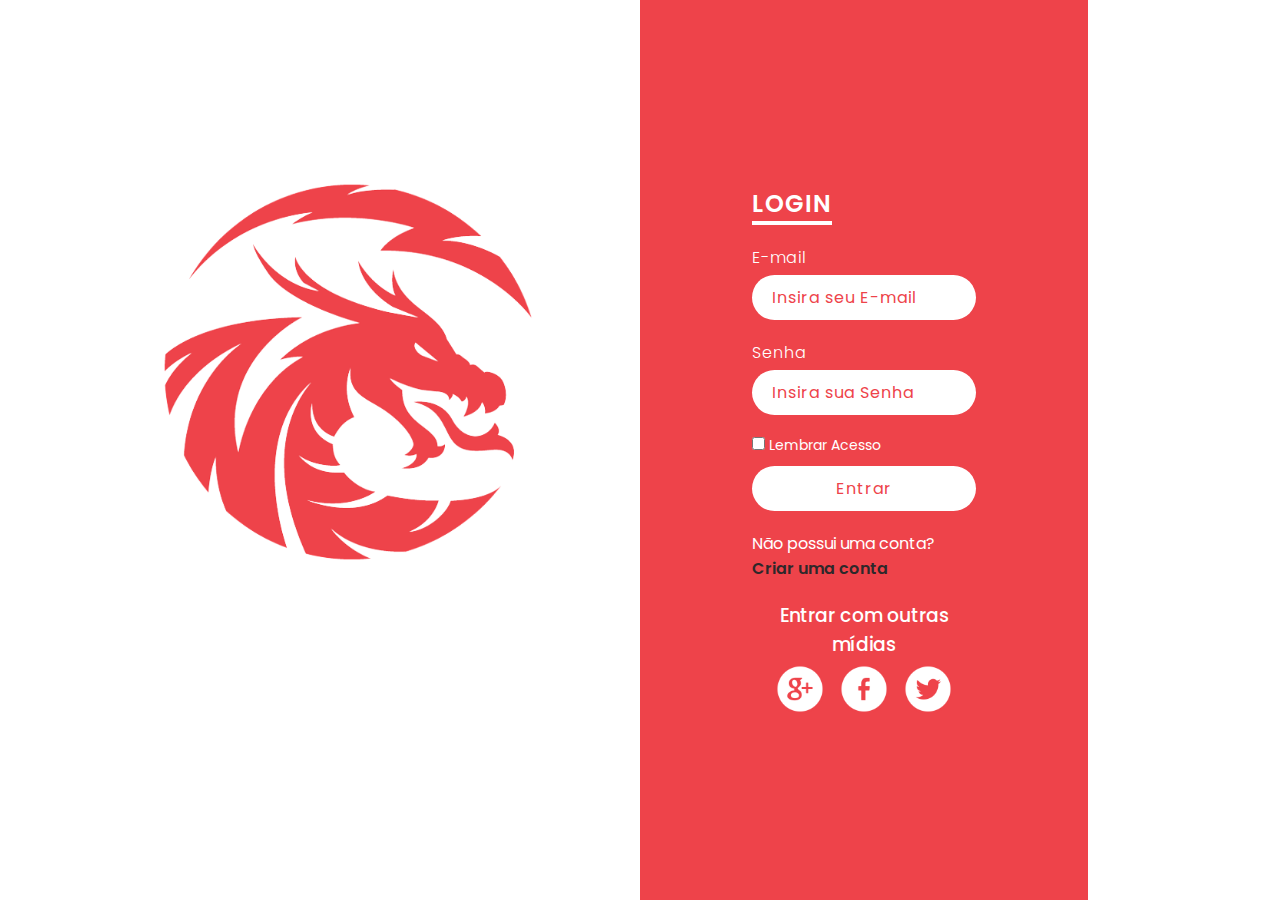
<file: index.html>
<!DOCTYPE html>
<html lang="pt-BR">
<head>
    <meta charset="UTF-8">
    <meta http-equiv="X-UA-Compatible" content="IE=edge">
    <meta name="viewport" content="width=device-width, initial-scale=1.0">
    <link rel="stylesheet" href="style.css">
    <link rel="shortcut icon" href="favicon-32x32.png" type="image/x-icon">
    <title>Dragon Games - Acessar Conta</title>
</head>
<body>
    <section>
        <div class="logo">
            <img src="reddragon.png">
        </div>
        <div class="contentBx">
            <div class="formBx">
                <h2>Login</h2>
                <form>
                    <div class="inputBx">
                        <span>E-mail</span>
                        <input type="text" id="email" name="email" placeholder="Insira seu E-mail">
                    </div>

                    <div class="inputBx">
                        <span>Senha</span>
                        <input type="password" id="senha" name="senha" placeholder="Insira sua Senha">
                    </div>

                    <div class="lembrar">
                        <label><input type="checkbox" name="lembrar"> Lembrar Acesso</label>
                    </div>

                    <div class="inputBx">
                        <input type="submit" value="Entrar" name="entrar" onclick="logar(); return false">
                    </div>

                    <div class="inputBx">
                        <p>Não possui uma conta?<a href="cadastro/cadastro.html"> Criar uma conta</a></p>
                    </div>
                </form>
                <h3>Entrar com outras mídias</h3>
                <ul class="social">
                    <li><img src="google-plus.png"></li>
                    <li><img src="facebook.png"></li>
                    <li><img src="twitter.png"></li>
                </ul>
            </div>
        </div>
    </section>

    <script src="index.js"></script>
</body>
</html>
</file>
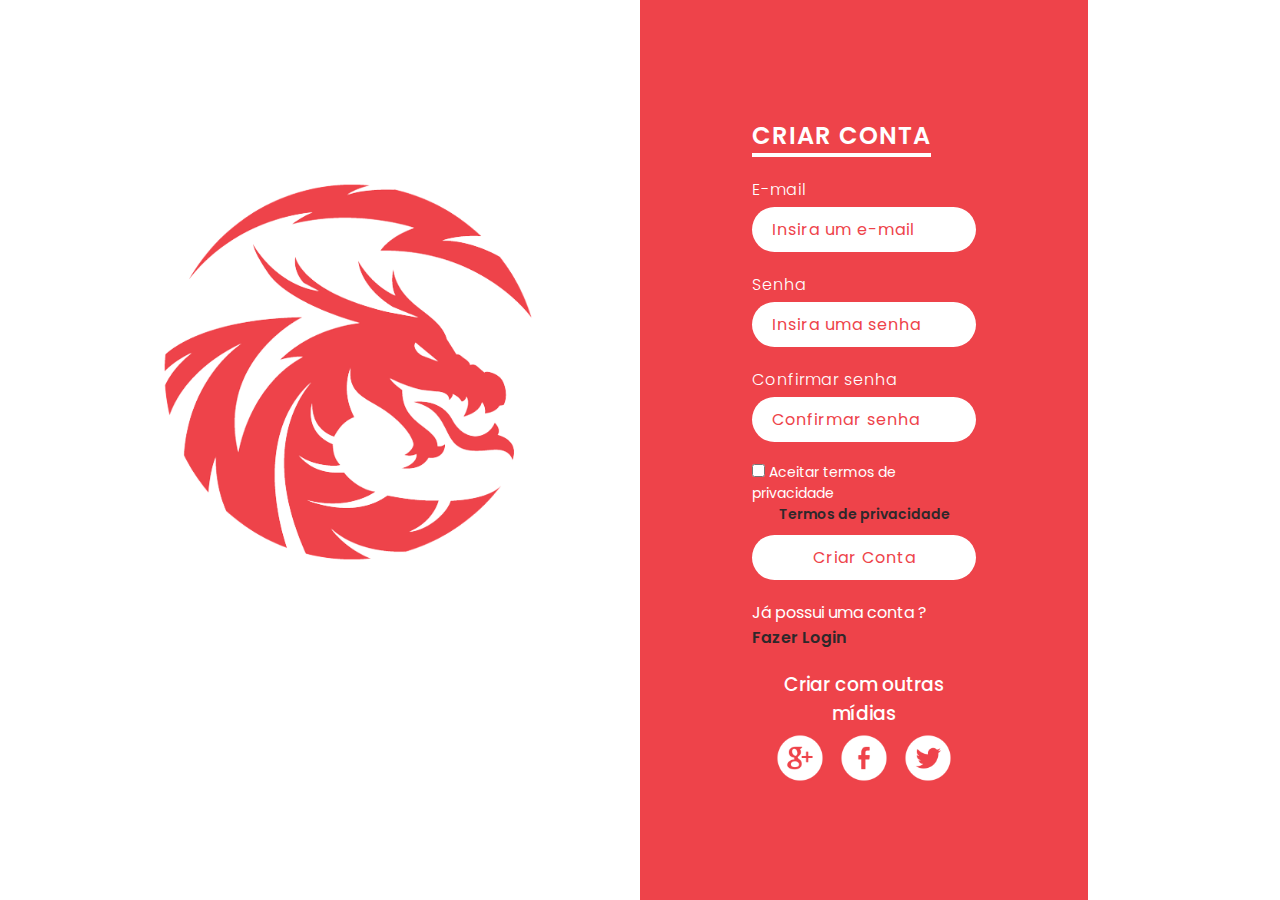
<file: cadastro.html>
<!DOCTYPE html>
<html lang="pt-BR">
<head>
    <meta charset="UTF-8">
    <meta http-equiv="X-UA-Compatible" content="IE=edge">
    <meta name="viewport" content="width=device-width, initial-scale=1.0">
    <link rel="shortcut icon" href="favicon-32x32.png" type="image/x-icon">
    <link rel="stylesheet" href="style.css">
    <title>Dragon Games - Criar Conta</title>
</head>
<body>
    <section>
        <div class="logo">
            <img src="reddragon.png">
        </div>
        <div class="contentBx">
            <div class="formBx">
                <h2>Criar conta</h2>
                <form>
                    <div class="inputBx">
                        <span>E-mail</span>
                        <input type="email" name="email" placeholder="Insira um e-mail">
                    </div>

                    <div class="inputBx">
                        <span>Senha</span>
                        <input type="password" name="senha" placeholder="Insira uma senha">
                    </div>

                    <div class="inputBx">
                        <span>Confirmar senha</span>
                        <input type="password" name="senha" placeholder="Confirmar senha">
                    </div>

                    <div class="termos">
                        <label><input type="checkbox" name="termos"> Aceitar termos de privacidade</label><br>
                        <a href="termos.html" target="_blank">Termos de privacidade</a>
                    </div>

                    <div class="inputBx">
                        <input type="submit" name="criar conta" value="Criar Conta">
                    </div>

                    <div class="inputBx">
                        <p>Já possui uma conta ?<a href="index.html"> Fazer Login</a></p>
                    </div>
                </form>
                <h3>Criar com outras mídias</h3>
                <ul class="social">
                    <li><img src="google-plus.png"></li>
                    <li><img src="facebook.png"></li>
                    <li><img src="twitter.png"></li>
                </ul>
            </div>
        </div>
    </section>
</body>
</html>
</file>
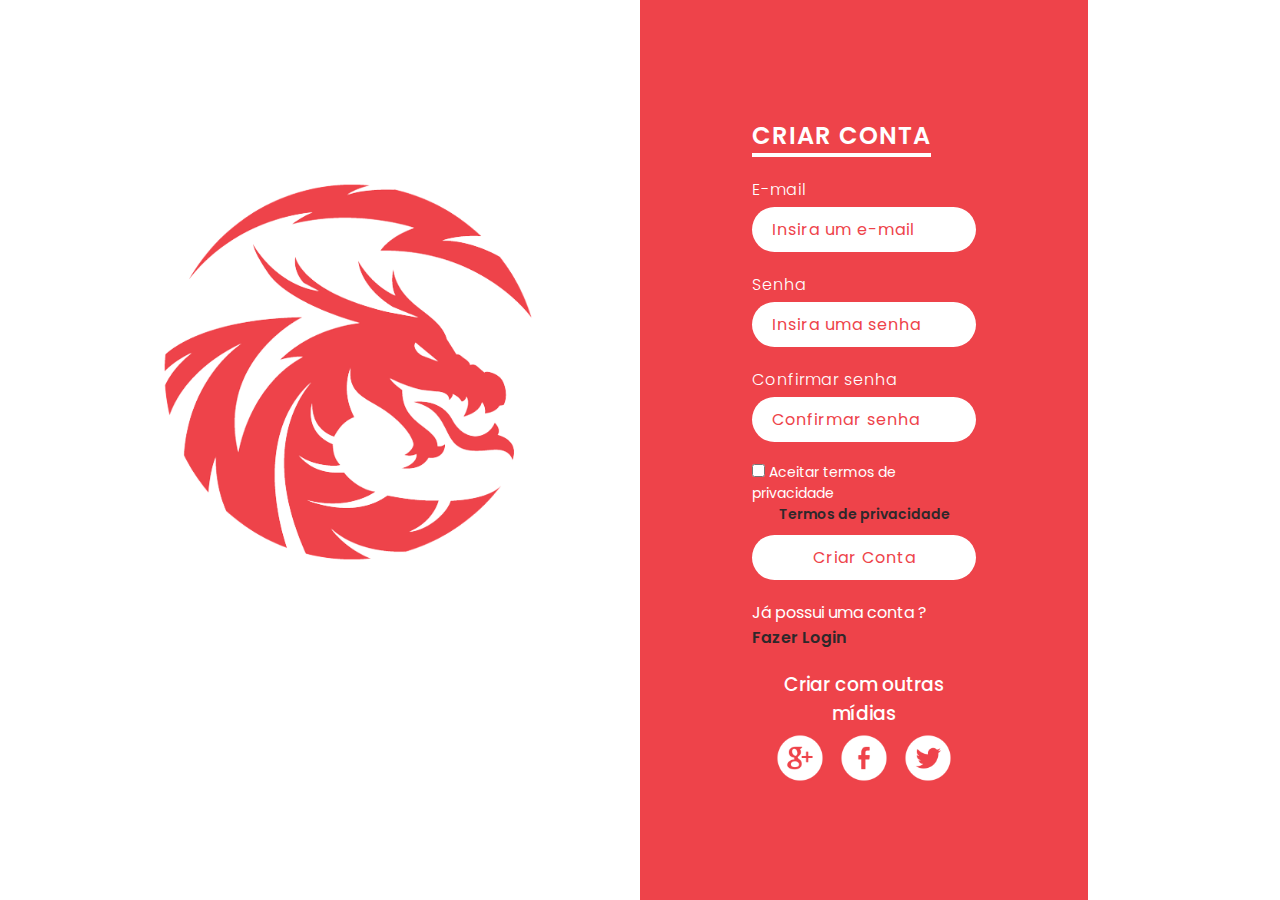
<file: cadastro/cadastro.html>
<!DOCTYPE html>
<html lang="pt-BR">
<head>
    <meta charset="UTF-8">
    <meta http-equiv="X-UA-Compatible" content="IE=edge">
    <meta name="viewport" content="width=device-width, initial-scale=1.0">
    <link rel="shortcut icon" href="../favicon-32x32.png" type="image/x-icon">
    <link rel="stylesheet" href="../style.css">
    <title>Dragon Games - Criar Conta</title>
</head>
<body>
    <section>
        <div class="logo">
            <img src="../reddragon.png">
        </div>
        <div class="contentBx">
            <div class="formBx">
                <h2>Criar conta</h2>
                <form>
                    <div class="inputBx">
                        <span>E-mail</span>
                        <input type="email" name="email" placeholder="Insira um e-mail">
                    </div>

                    <div class="inputBx">
                        <span>Senha</span>
                        <input type="password" name="senha" placeholder="Insira uma senha">
                    </div>

                    <div class="inputBx">
                        <span>Confirmar senha</span>
                        <input type="password" name="senha" placeholder="Confirmar senha">
                    </div>

                    <div class="termos">
                        <label><input type="checkbox" name="termos"> Aceitar termos de privacidade</label><br>
                        <a href="../termos/termos.html" target="_blank">Termos de privacidade</a>
                    </div>

                    <div class="inputBx">
                        <input type="submit" name="criar conta" value="Criar Conta">
                    </div>

                    <div class="inputBx">
                        <p>Já possui uma conta ?<a href="../index.html"> Fazer Login</a></p>
                    </div>
                </form>
                <h3>Criar com outras mídias</h3>
                <ul class="social">
                    <li><img src="../google-plus.png"></li>
                    <li><img src="../facebook.png"></li>
                    <li><img src="../twitter.png"></li>
                </ul>
            </div>
        </div>
    </section>
</body>
</html>
</file>
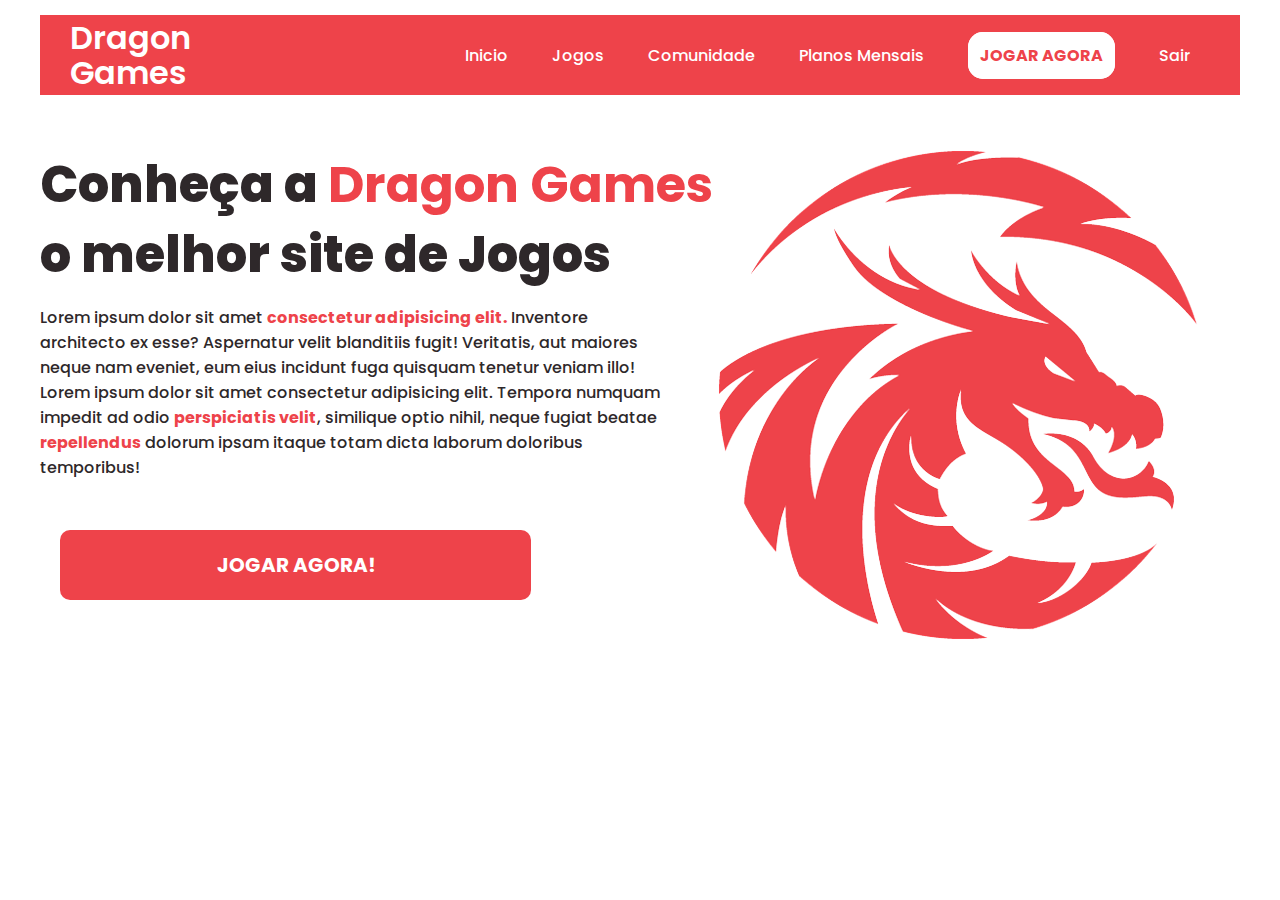
<file: pagina-inicial/pagina-inicial.html>
<!DOCTYPE html>
<html lang="pt-BR">
<head>
    <meta charset="UTF-8">
    <meta http-equiv="X-UA-Compatible" content="IE=edge">
    <meta name="viewport" content="width=device-width, initial-scale=1.0">
    <link rel="shortcut icon" href="../favicon-32x32.png" type="image/x-icon">
    <link rel="stylesheet" href="pagina-inicial.css">
    <title>Dragon Games - Página inicial</title>
</head>
<body>
    <header>
        <div id="titulo">
            <h1>Dragon</h1>
            <h1>Games</h1>
        </div>

        <ul>
            <li><a href="pagina-inicial.html">Inicio</a></li>
            <li><a href="Jogos/jogos.html">Jogos</a></li>
            <li><a href="Comunidade/comunidade.html">Comunidade</a></li>
            <li><a href="Planos Mensais/planos-mensais.html">Planos Mensais</a></li>
            <li><a href="Jogos/jogos.html" id="botao">Jogar Agora</a></li>
            <li><a href="../index.html" id="desconectar">Sair</a></li>
        </ul>
    </header>

    <main>
        <aside>
            <h2>Conheça a <span>Dragon Games</span></h2>
            <h2>o melhor site de Jogos</h2>
            <p>Lorem ipsum dolor sit amet <span>consectetur adipisicing elit.</span> Inventore architecto ex esse? Aspernatur velit blanditiis fugit! Veritatis, aut maiores neque nam eveniet, eum eius incidunt fuga quisquam tenetur veniam illo! Lorem ipsum dolor sit amet consectetur adipisicing elit. Tempora numquam impedit ad odio <span>perspiciatis velit</span>, similique optio nihil, neque fugiat beatae <span>repellendus</span> dolorum ipsam itaque totam dicta laborum doloribus temporibus!</p>
            <input type="submit" name="jogar agora" value="Jogar agora!">
        </aside>

        <article>
            <img src="../reddragon.png">
        </article>
    </main>
</body>
</html>
</file>
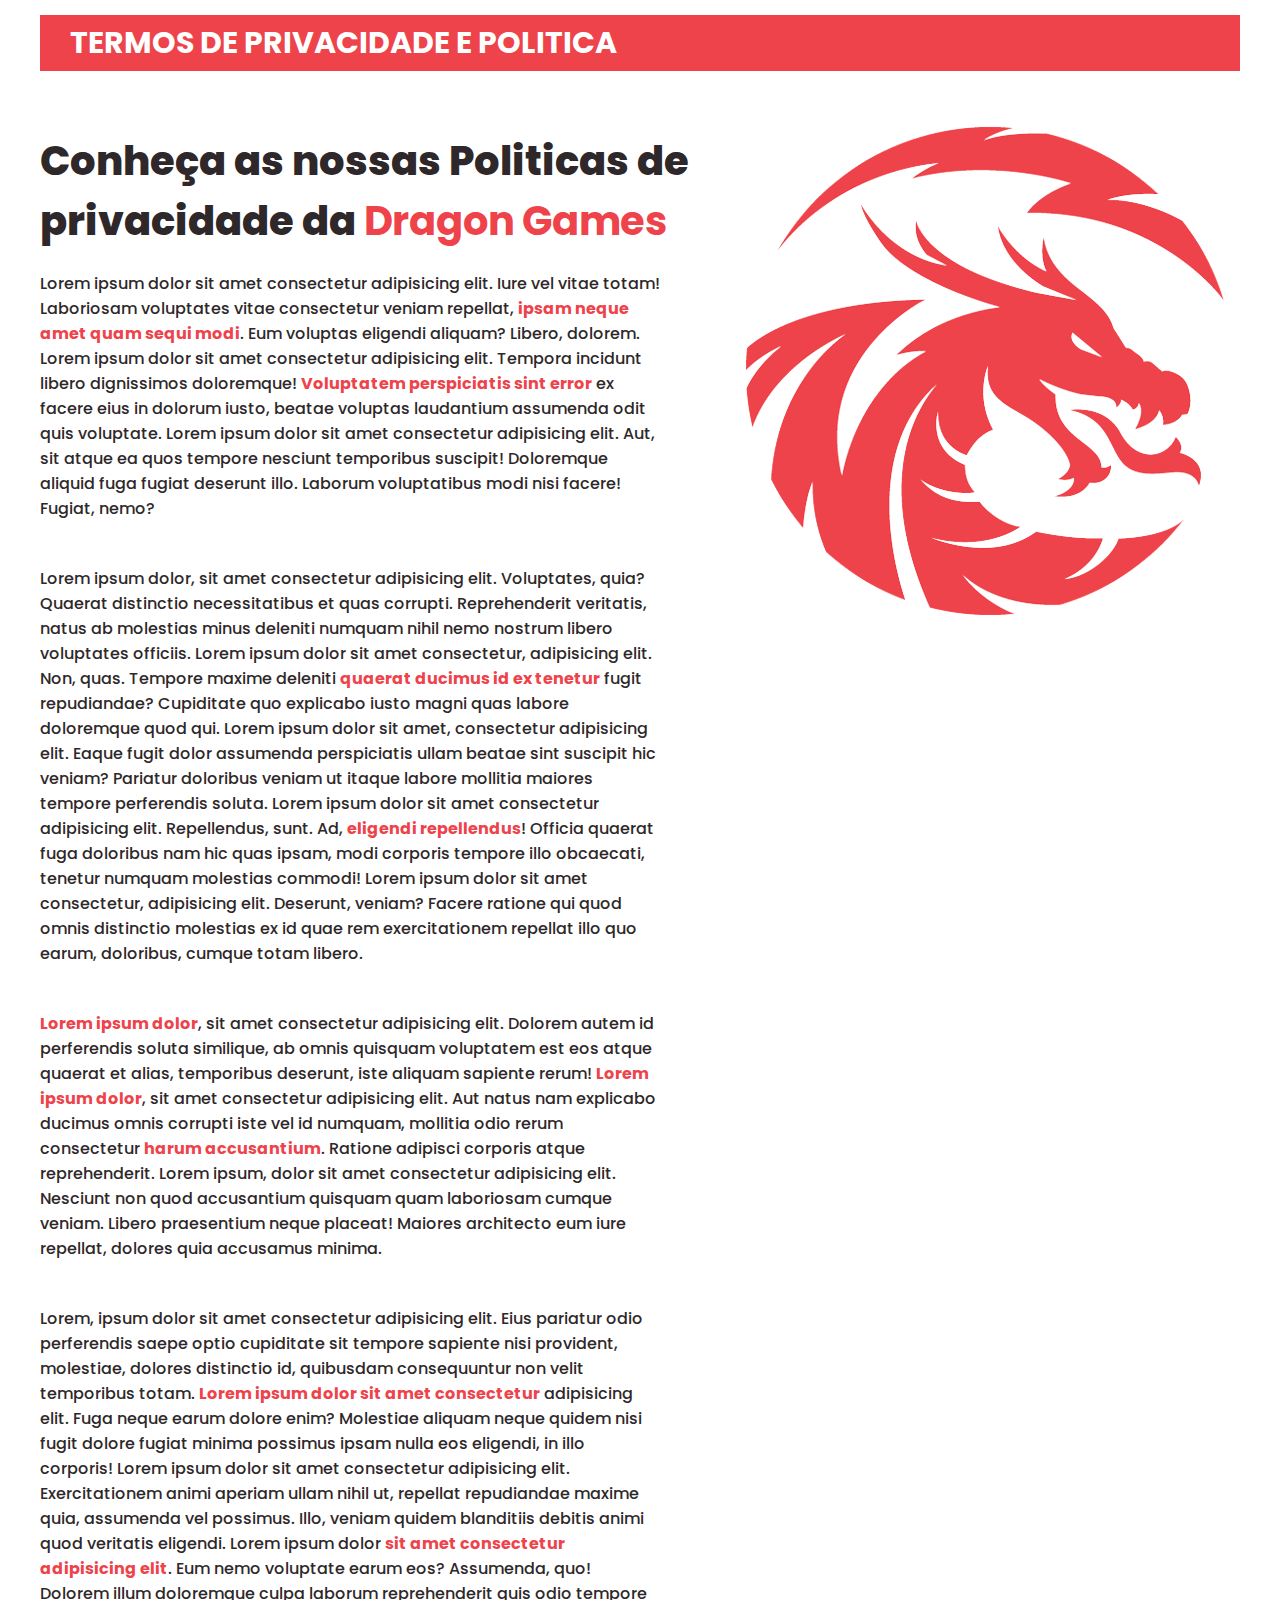
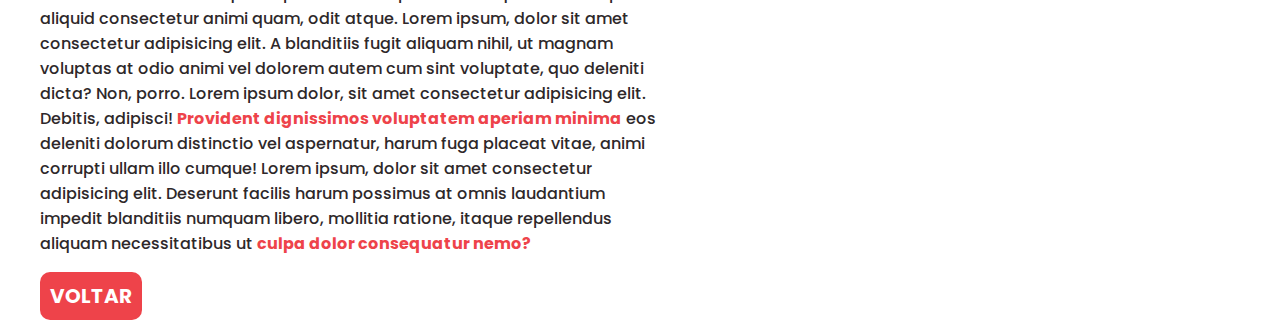
<file: termos/termos.html>
<!DOCTYPE html>
<html lang="pt-BR">
<head>
    <meta charset="UTF-8">
    <meta http-equiv="X-UA-Compatible" content="IE=edge">
    <meta name="viewport" content="width=device-width, initial-scale=1.0">
    <link rel="stylesheet" href="termos.css">
    <link rel="shortcut icon" href="../favicon-32x32.png" type="image/x-icon">
    <title>Termos de Privacidade e Politica - Dragon Games</title>
</head>
<body>
    <header>
        <h1>Termos de Privacidade e Politica</h1>
    </header>

    <main>
        <aside>
            <h2>Conheça as nossas Politicas de privacidade da <span>Dragon Games</span></h2>
            <p>Lorem ipsum dolor sit amet consectetur adipisicing elit. Iure vel vitae totam! Laboriosam voluptates vitae consectetur veniam repellat, <span>ipsam neque amet quam sequi modi</span>. Eum voluptas eligendi aliquam? Libero, dolorem. Lorem ipsum dolor sit amet consectetur adipisicing elit. Tempora incidunt libero dignissimos doloremque! <span>Voluptatem perspiciatis sint error</span> ex facere eius in dolorum iusto, beatae voluptas laudantium assumenda odit quis voluptate. Lorem ipsum dolor sit amet consectetur adipisicing elit. Aut, sit atque ea quos tempore nesciunt temporibus suscipit! Doloremque aliquid fuga fugiat deserunt illo. Laborum voluptatibus modi nisi facere! Fugiat, nemo?</p>
            <br>
            <p>Lorem ipsum dolor, sit amet consectetur adipisicing elit. Voluptates, quia? Quaerat distinctio necessitatibus et quas corrupti. Reprehenderit veritatis, natus ab molestias minus deleniti numquam nihil nemo nostrum libero voluptates officiis. Lorem ipsum dolor sit amet consectetur, adipisicing elit. Non, quas. Tempore maxime deleniti <span>quaerat ducimus id ex tenetur</span> fugit repudiandae? Cupiditate quo explicabo iusto magni quas labore doloremque quod qui. Lorem ipsum dolor sit amet, consectetur adipisicing elit. Eaque fugit dolor assumenda perspiciatis ullam beatae sint suscipit hic veniam? Pariatur doloribus veniam ut itaque labore mollitia maiores tempore perferendis soluta. Lorem ipsum dolor sit amet consectetur adipisicing elit. Repellendus, sunt. Ad, <span>eligendi repellendus</span>! Officia quaerat fuga doloribus nam hic quas ipsam, modi corporis tempore illo obcaecati, tenetur numquam molestias commodi! Lorem ipsum dolor sit amet consectetur, adipisicing elit. Deserunt, veniam? Facere ratione qui quod omnis distinctio molestias ex id quae rem exercitationem repellat illo quo earum, doloribus, cumque totam libero.</p>
            <br>
            <p><span>Lorem ipsum dolor</span>, sit amet consectetur adipisicing elit. Dolorem autem id perferendis soluta similique, ab omnis quisquam voluptatem est eos atque quaerat et alias, temporibus deserunt, iste aliquam sapiente rerum! <span>Lorem ipsum dolor</span>, sit amet consectetur adipisicing elit. Aut natus nam explicabo ducimus omnis corrupti iste vel id numquam, mollitia odio rerum consectetur <span>harum accusantium</span>. Ratione adipisci corporis atque reprehenderit. Lorem ipsum, dolor sit amet consectetur adipisicing elit. Nesciunt non quod accusantium quisquam quam laboriosam cumque veniam. Libero praesentium neque placeat! Maiores architecto eum iure repellat, dolores quia accusamus minima.</p>
            <br>
            <p>Lorem, ipsum dolor sit amet consectetur adipisicing elit. Eius pariatur odio perferendis saepe optio cupiditate sit tempore sapiente nisi provident, molestiae, dolores distinctio id, quibusdam consequuntur non velit temporibus totam. <span>Lorem ipsum dolor sit amet consectetur</span> adipisicing elit. Fuga neque earum dolore enim? Molestiae aliquam neque quidem nisi fugit dolore fugiat minima possimus ipsam nulla eos eligendi, in illo corporis! Lorem ipsum dolor sit amet consectetur adipisicing elit. Exercitationem animi aperiam ullam nihil ut, repellat repudiandae maxime quia, assumenda vel possimus. Illo, veniam quidem blanditiis debitis animi quod veritatis eligendi. Lorem ipsum dolor <span>sit amet consectetur adipisicing elit</span>. Eum nemo voluptate earum eos? Assumenda, quo! Dolorem illum doloremque culpa laborum reprehenderit quis odio tempore aliquid consectetur animi quam, odit atque. Lorem ipsum, dolor sit amet consectetur adipisicing elit. A blanditiis fugit aliquam nihil, ut magnam voluptas at odio animi vel dolorem autem cum sint voluptate, quo deleniti dicta? Non, porro. Lorem ipsum dolor, sit amet consectetur adipisicing elit. Debitis, adipisci! <span>Provident dignissimos voluptatem aperiam minima</span> eos deleniti dolorum distinctio vel aspernatur, harum fuga placeat vitae, animi corrupti ullam illo cumque! Lorem ipsum, dolor sit amet consectetur adipisicing elit. Deserunt facilis harum possimus at omnis laudantium impedit blanditiis numquam libero, mollitia ratione, itaque repellendus aliquam necessitatibus ut <span>culpa dolor consequatur nemo?</span></p>
            <br>
            <a href="../cadastro/cadastro.html" class="voltar">Voltar</a>
        </aside>

        <article>
            <img src="../reddragon.png">
        </article>
    </main>
</body>
</html>
</file>
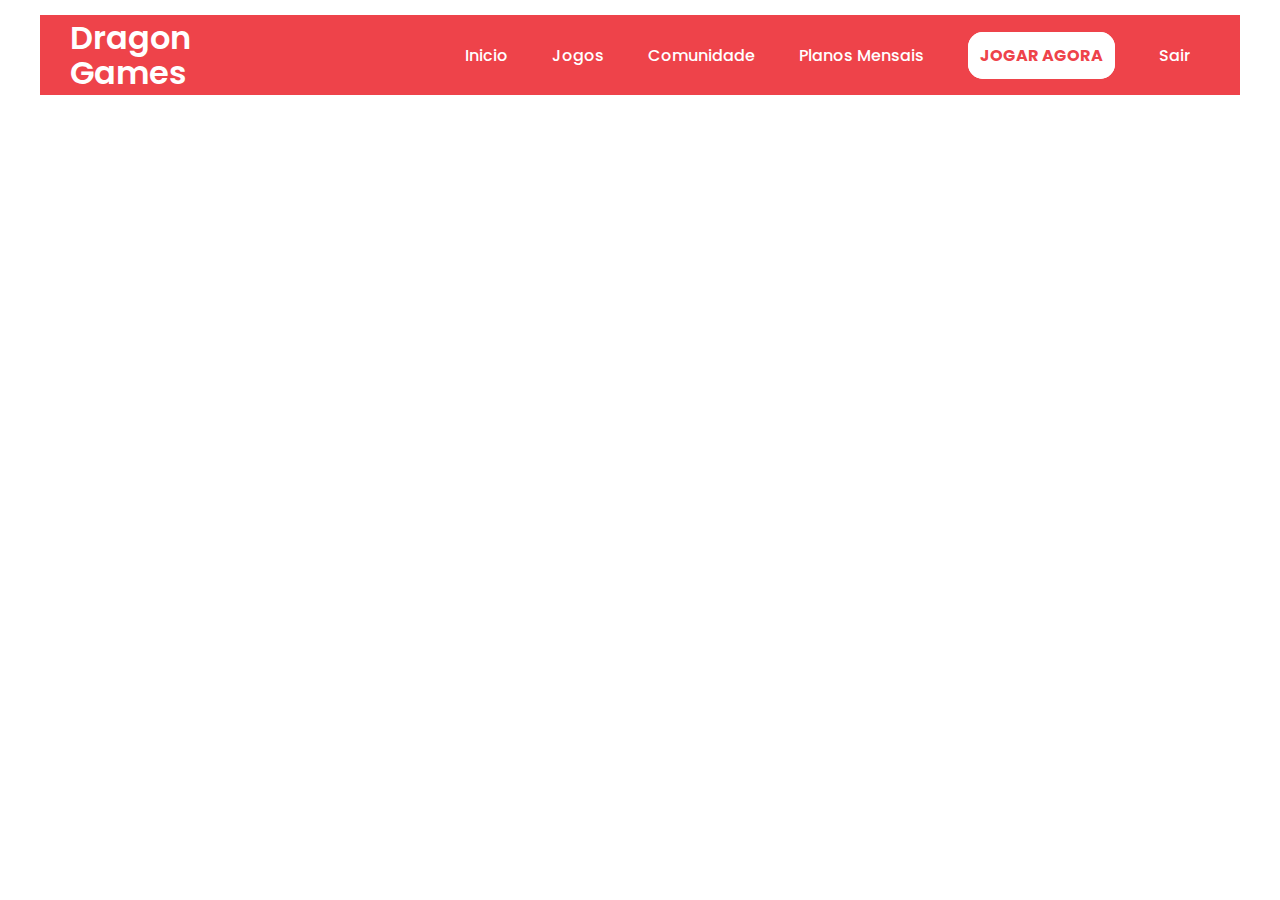
<file: pagina-inicial/Comunidade/comunidade.html>
<!DOCTYPE html>
<html lang="pt-BR">
<head>
    <meta charset="UTF-8">
    <meta http-equiv="X-UA-Compatible" content="IE=edge">
    <meta name="viewport" content="width=device-width, initial-scale=1.0">
    <link rel="shortcut icon" href="/favicon-32x32.png" type="image/x-icon">
    <link rel="stylesheet" href="comunidade.css">
    <title>Dragon Games - Comunidade</title>
</head>
<body>
    <header>
        <div id="titulo">
            <h1>Dragon</h1>
            <h1>Games</h1>
        </div>

        <ul>
            <li><a href="../pagina-inicial.html">Inicio</a></li>
            <li><a href="../Jogos/jogos.html">Jogos</a></li>
            <li><a href="comunidade.html">Comunidade</a></li>
            <li><a href="../Planos Mensais/planos-mensais.html">Planos Mensais</a></li>
            <li><a href="../Jogos/jogos.html" id="botao">Jogar Agora</a></li>
            <li><a href="/index.html" id="desconectar">Sair</a></li>
        </ul>
    </header>
</file>
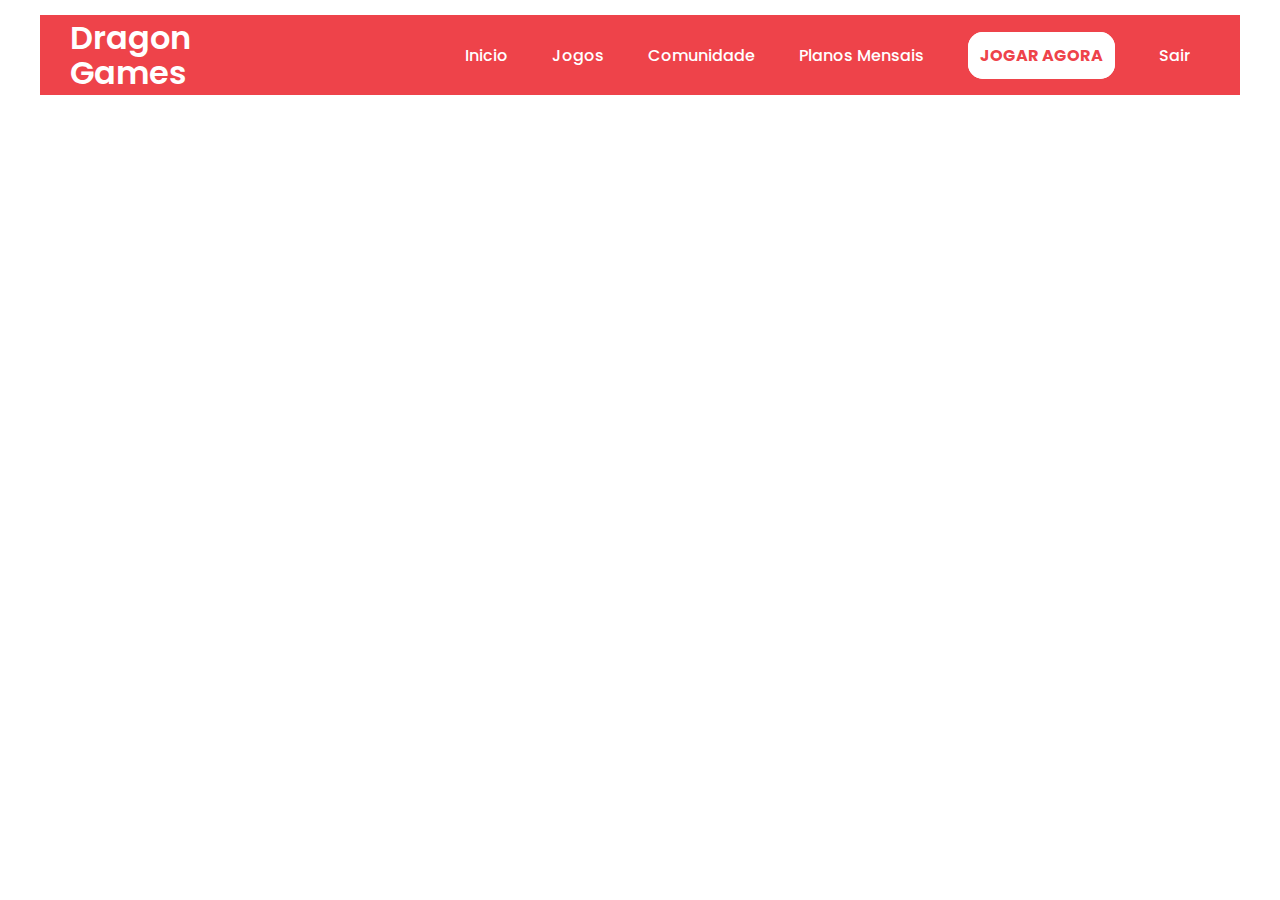
<file: pagina-inicial/Jogos/jogos.html>
<!DOCTYPE html>
<html lang="pt-BR">
<head>
    <meta charset="UTF-8">
    <meta http-equiv="X-UA-Compatible" content="IE=edge">
    <meta name="viewport" content="width=device-width, initial-scale=1.0">
    <link rel="shortcut icon" href="/favicon-32x32.png" type="image/x-icon">
    <link rel="stylesheet" href="jogos.css">
    <title>Dragon Games - Jogos</title>
</head>
<body>
    <header>
        <div id="titulo">
            <h1>Dragon</h1>
            <h1>Games</h1>
        </div>

        <ul>
            <li><a href="../pagina-inicial.html">Inicio</a></li>
            <li><a href="jogos.html">Jogos</a></li>
            <li><a href="../Comunidade/comunidade.html">Comunidade</a></li>
            <li><a href="../Planos Mensais/planos-mensais.html">Planos Mensais</a></li>
            <li><a href="jogos.html" id="botao">Jogar Agora</a></li>
            <li><a href="/index.html" id="desconectar">Sair</a></li>
        </ul>
    </header>
</file>
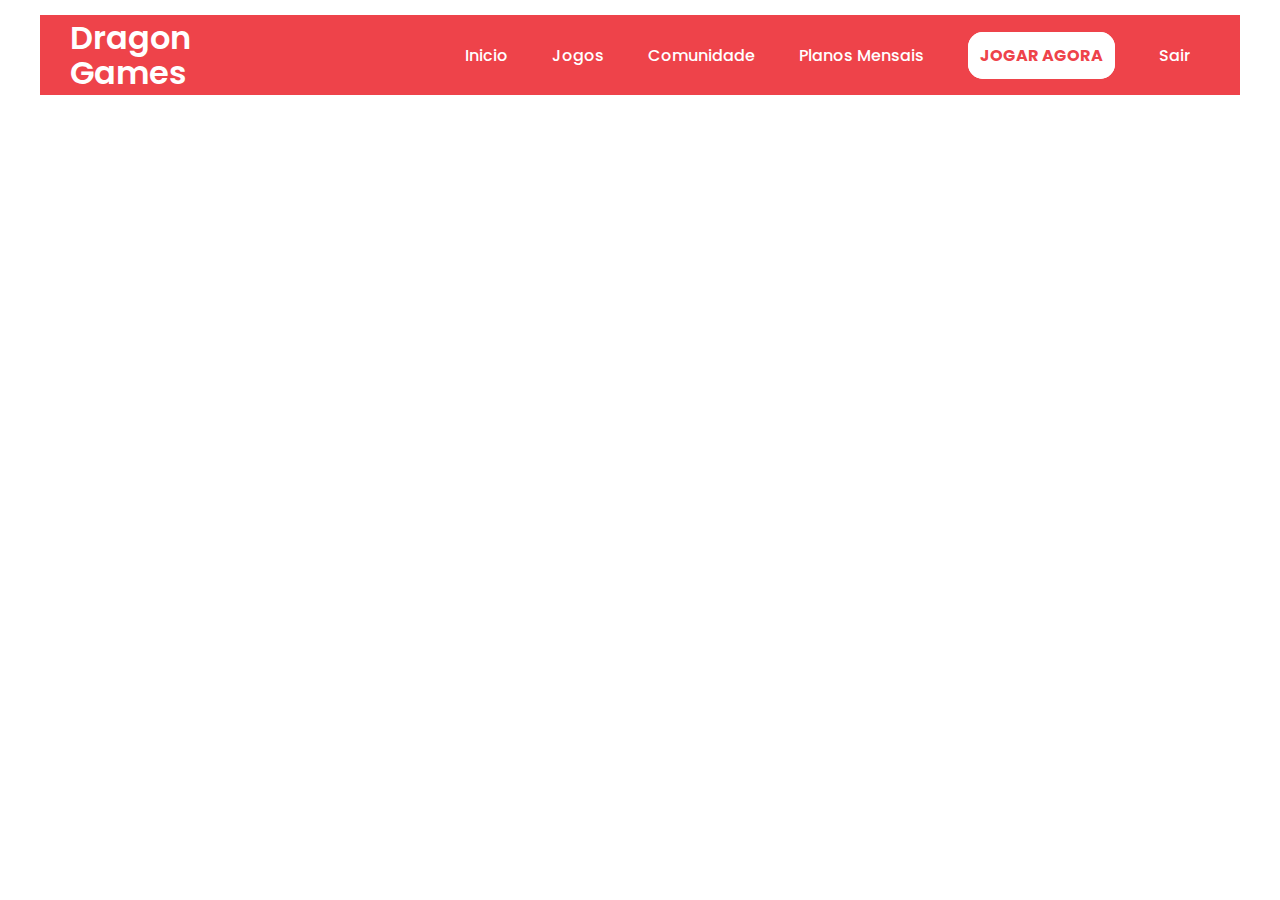
<file: pagina-inicial/Planos Mensais/planos-mensais.html>
<!DOCTYPE html>
<html lang="pt-BR">
<head>
    <meta charset="UTF-8">
    <meta http-equiv="X-UA-Compatible" content="IE=edge">
    <meta name="viewport" content="width=device-width, initial-scale=1.0">
    <link rel="shortcut icon" href="/favicon-32x32.png" type="image/x-icon">
    <link rel="stylesheet" href="planos-mensais.css">
    <title>Dragon Games - Planos Mensais</title>
</head>
<body>
    <header>
        <div id="titulo">
            <h1>Dragon</h1>
            <h1>Games</h1>
        </div>

        <ul>
            <li><a href="../pagina-inicial.html">Inicio</a></li>
            <li><a href="../Jogos/jogos.html">Jogos</a></li>
            <li><a href="../Comunidade/comunidade.html">Comunidade</a></li>
            <li><a href="../Planos Mensais/planos-mensais.html">Planos Mensais</a></li>
            <li><a href="../Jogos/jogos.html" id="botao">Jogar Agora</a></li>
            <li><a href="/index.html" id="desconectar">Sair</a></li>
        </ul>
    </header>
</file>
<file: style.css>
@import url('https://fonts.googleapis.com/css2?family=Poppins:wght@100;200;300;400;500;600;700;800&display=swap');

*{
    margin: 0;
    padding: 0;
    font-family: 'Poppins', sans-serif;
    box-sizing: border-box;
}

body{
    background-color: #fff;
}

section{
    position: relative;
    width: 100%;
    height: 100vh;
    display: flex;
}

section .logo{
    position: relative;
    width: 50%;
    height: 100%;
}

section .logo img{
    width: 60%;
    position: absolute;
    top: 20%;
    left: 25%;
}

section .contentBx{
    display: flex;
    justify-content: center;
    align-items: center;
    width: 35%;
    height: 100%;
    background-color: #EE434A;
}

section .contentBx .formBx{
    width: 50%;
}

section .contentBx .formBx h2{
    color: #fff;
    font-weight: 600;
    font-size: 1.5em;
    text-transform: uppercase;
    margin-bottom: 20px;
    border-bottom: 4px solid #fff;
    display: inline-block;
    letter-spacing: 1px;
}

section .contentBx .formBx .inputBx{
    margin-bottom: 20px;
}

section .contentBx .formBx .inputBx span{
    font-size: 16px;
    margin-bottom: 5px;
    display: inline-block;
    color: #fff;
    letter-spacing: 1px;
    font-weight: 300;
}

section .contentBx .formBx .inputBx input{
    width: 100%;
    padding: 10px 20px;
    outline: none;
    font-weight: 400;
    border: 1px solid #fff;
    font-size: 16px;
    letter-spacing: 1px;
    color: #EE434A;
    background: #fff;
    border-radius: 30px;
    border: none;
}

section .contentBx .formBx .inputBx input::placeholder{
    color: #EE434A;
}

section .contentBx .formBx .inputBx input[type="submit"]:hover{
    cursor: pointer;
    background: #ec343c;
    color: #fff;
    font-weight: 600;
    box-shadow: 0 2px 10px rgba(0, 0, 0, 0.39);
}

section .contentBx .formBx .lembrar{
    margin-bottom: 10px;
    color: #fff;
    font-weight: 400;
    font-size: 14px;
}

section .contentBx .formBx .termos{
    margin-bottom: 10px;
    color: #fff;
    font-weight: 400;
    font-size: 14px;
}

section .contentBx .formBx .termos a{
    margin-bottom: 10px;
    display: flex;
    justify-content: center;
    text-align: center;
    color: #2E282A;
    font-weight: 600;
    font-size: 14px;
    text-decoration: none;
}

section .contentBx .formBx .inputBx p{
    color: #fff;
}

section .contentBx .formBx .inputBx p a{
    text-decoration: none;
    color: #2E282A;
    font-weight: 600;
}

section .contentBx .formBx h3{
    color: #fff;
    text-align: center;
    margin: 20px 0 5px;
    font-weight: 500;
}

.contentBx .formBx .social{
    display: flex;
    justify-content: center;
    align-items: center;
}

section .contentBx .formBx .social li{
    list-style: none;
    width: 50px;
    height: 50px;
    display: flex;
    justify-content: center;
    background: #EE434A;
    border: none;
    border-radius: 50%;
    margin: 0 7px;
    cursor: pointer;
}

section .contentBx .formBx .social li:hover{
    background: #EE434A;
}

section .contentBx .formBx .social li img{
    transform: scale(0.9);
    filter: invert(1);
}

@media (max-width: 768px){
    section .logo{
        position: relative;
        top: 0;
        left: 0;
        width: 0%;
        height: 0%;
        object-fit: cover;
    }

    section .contentBx{
        display: flex;
        justify-content: center;
        align-items: center;
        width: 100%;
        height: 100%;
        z-index: 1;
    }

    section .contentBx .formBx{
        width: 100%;
        padding: 40px;
        margin: 50px;
    }

    section .contentBx .formBx h3{
        color: #fff;
        text-align: center;
        margin: 20px 0 2px;
        font-weight: 500;
    }
}
</file>
<file: pagina-inicial/pagina-inicial.css>
@import url('https://fonts.googleapis.com/css2?family=Poppins:wght@100;200;300;400;500;600;700;800&display=swap');

*{
    margin: 0;
    padding: 0;
    font-family: 'Poppins', sans-serif;
}

body{
    background-color: #fff;
    max-width: 1200px;
    margin: auto;
    padding: 15px;
}

header{
    display: flex;
    flex-direction: row;
    justify-content: space-between;
    align-items: center;
    background-color: #EE434A;
    padding: 5px 30px;
}

#titulo{
    flex-direction: column;
    line-height: 35px;
}

li{
    display: inline-block;
    margin: 20px;
}

li a{
    text-decoration: none;
    color: #fff;
    font-weight: 500;
}

li a:hover{
    color: #EE434A;
    background-color: #fff;
    border-radius: 10px;
    padding: 10px;
    transition: 0.2s all;
}

#botao{
    border: 2px solid #fff;
    border-radius: 15px;
    font-weight: 700;
    padding: 10px;
    background-color: #fff;
    color:#EE434A;
    text-transform: uppercase;
}

h1{
    font-weight: 600;
    color: #fff;
}

main{
    display: flex;
    flex-direction: row;
    margin-top: 50px;
}

h2{
    font-size: 50px;
    margin-top: 10px;
    line-height: 60px;
    font-weight: 800;
    color: #2E282A;
}

span{
    color: #EE434A;
    font-weight: 700;
}

p{
    max-width: 620px;
    font-weight: 500;
    margin-top: 20px;
    color: #2E282A;
}

input{
    background-color: #EE434A;
    margin-top: 50px;
    margin-left: 20px;
    padding: 20px;
    color: #fff;
    font-weight: 700;
    font-size: 20px;
    text-transform: uppercase;
    cursor: pointer;
    border: none;
    border-radius: 10px;
    width: 70%;
}

@media (max-width: 768px){
    header{
        flex-direction: column;
    }

    main{
        flex-direction: column;
    }

    h2{
        font-size: 30px;
    }

    input{
        margin: auto;
        margin-top: 30px;
        display: flex;
        justify-content: center;
        align-items: center;
    }

    img{
        display: none;
    }

    ul{
        text-align: center;
        padding: 5px;
    }
}
</file>
<file: termos/termos.css>
@import url('https://fonts.googleapis.com/css2?family=Poppins:wght@100;200;300;400;500;600;700;800&display=swap');

*{
    margin: 0;
    padding: 0;
    font-family: 'Poppins', sans-serif;
}

body{
    background-color: #fff;
    max-width: 1200px;
    margin: auto;
    padding: 15px;
}

header{
    display: flex;
    flex-direction: row;
    justify-content: space-between;
    align-items: center;
    background-color: #EE434A;
    padding: 5px 30px;
}

header h1{
    color: #fff;
    text-transform: uppercase;
    font-weight: 700;
    font-size: 30px;
}

main{
    display: flex;
    flex-direction: row;
    margin-top: 50px;
}

h2{
    font-size: 40px;
    margin-top: 10px;
    line-height: 60px;
    font-weight: 800;
    color: #2E282A;
}

span{
    color: #EE434A;
    font-weight: 700;
}

p{
    max-width: 620px;
    font-weight: 500;
    margin-top: 20px;
    color: #2E282A;
}

.voltar{
    background-color: #EE434A;
    padding: 10px;
    color: #fff;
    font-weight: 700;
    font-size: 20px;
    text-transform: uppercase;
    cursor: pointer;
    border: none;
    border-radius: 10px;
    width: 100%;
    text-decoration: none;
}
</file>
<file: pagina-inicial/Comunidade/comunidade.css>
@import url('https://fonts.googleapis.com/css2?family=Poppins:wght@100;200;300;400;500;600;700;800&display=swap');

*{
    margin: 0;
    padding: 0;
    font-family: 'Poppins', sans-serif;
}

body{
    background-color: #fff;
    max-width: 1200px;
    margin: auto;
    padding: 15px;
}

header{
    display: flex;
    flex-direction: row;
    justify-content: space-between;
    align-items: center;
    background-color: #EE434A;
    padding: 5px 30px;
}

#titulo{
    flex-direction: column;
    line-height: 35px;
}

li{
    display: inline-block;
    margin: 20px;
}

li a{
    text-decoration: none;
    color: #fff;
    font-weight: 500;
}

li a:hover{
    color: #EE434A;
    background-color: #fff;
    border-radius: 10px;
    padding: 10px;
    transition: 0.2s all;
}

#botao{
    border: 2px solid #fff;
    border-radius: 15px;
    font-weight: 700;
    padding: 10px;
    background-color: #fff;
    color:#EE434A;
    text-transform: uppercase;
}

h1{
    font-weight: 600;
    color: #fff;
}
</file>
<file: pagina-inicial/Jogos/jogos.css>
@import url('https://fonts.googleapis.com/css2?family=Poppins:wght@100;200;300;400;500;600;700;800&display=swap');

*{
    margin: 0;
    padding: 0;
    font-family: 'Poppins', sans-serif;
}

body{
    background-color: #fff;
    max-width: 1200px;
    margin: auto;
    padding: 15px;
}

header{
    display: flex;
    flex-direction: row;
    justify-content: space-between;
    align-items: center;
    background-color: #EE434A;
    padding: 5px 30px;
}

#titulo{
    flex-direction: column;
    line-height: 35px;
}

li{
    display: inline-block;
    margin: 20px;
}

li a{
    text-decoration: none;
    color: #fff;
    font-weight: 500;
}

li a:hover{
    color: #EE434A;
    background-color: #fff;
    border-radius: 10px;
    padding: 10px;
    transition: 0.2s all;
}

#botao{
    border: 2px solid #fff;
    border-radius: 15px;
    font-weight: 700;
    padding: 10px;
    background-color: #fff;
    color:#EE434A;
    text-transform: uppercase;
}

h1{
    font-weight: 600;
    color: #fff;
}
</file>
<file: pagina-inicial/Planos Mensais/planos-mensais.css>
@import url('https://fonts.googleapis.com/css2?family=Poppins:wght@100;200;300;400;500;600;700;800&display=swap');

*{
    margin: 0;
    padding: 0;
    font-family: 'Poppins', sans-serif;
}

body{
    background-color: #fff;
    max-width: 1200px;
    margin: auto;
    padding: 15px;
}

header{
    display: flex;
    flex-direction: row;
    justify-content: space-between;
    align-items: center;
    background-color: #EE434A;
    padding: 5px 30px;
}

#titulo{
    flex-direction: column;
    line-height: 35px;
}

li{
    display: inline-block;
    margin: 20px;
}

li a{
    text-decoration: none;
    color: #fff;
    font-weight: 500;
}

li a:hover{
    color: #EE434A;
    background-color: #fff;
    border-radius: 10px;
    padding: 10px;
    transition: 0.2s all;
}

#botao{
    border: 2px solid #fff;
    border-radius: 15px;
    font-weight: 700;
    padding: 10px;
    background-color: #fff;
    color:#EE434A;
    text-transform: uppercase;
}

h1{
    font-weight: 600;
    color: #fff;
}
</file>
